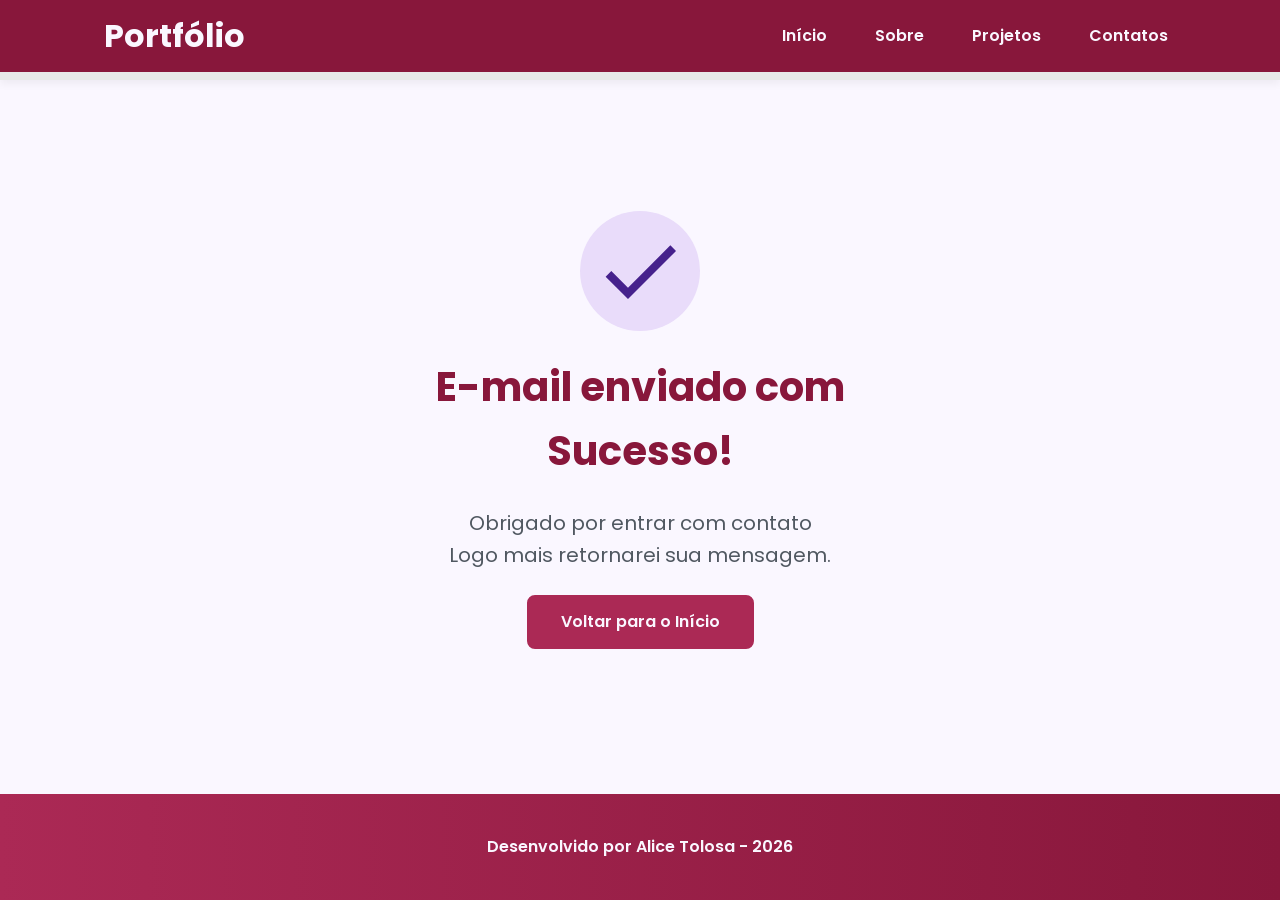
<file: success.html>
<!DOCTYPE html>
<html lang="pt-br">
<head>

    <meta charset="UTF-8">
    <meta name="viewport" content="width=device-width, initial-scale=1.0">
    <meta name="author" content="Generation Brasil">
    <meta name="description"
        content="Portfólio, 
                desenvolvedora Full Stack especializado em criar experiências 
                digitais incríveis. Conheça meus projetos e entre em contato.">
    <meta name="robots" content="index, follow">
    <link rel="icon" type="image/svg+xml" href="./assets/img/favicon.svg">

      <!-- Fontes do Google -->
    <link rel="preconnect" href="https://fonts.googleapis.com">
    <link rel="preconnect" href="https://fonts.gstatic.com" crossorigin>

    <!-- Fonte do Google - Poppins -->
    <link href="https://fonts.googleapis.com/css2?family=Poppins&display=swap" rel="stylesheet">

    <!-- Link para a Folha de Estilo da Página - CSS -->
    <link rel="stylesheet" href="./assets/css/style.css">
    <title>Portfólio</title>

</head>

<body>

    <!-- Cabeçalho da Página (header) -->
    <header>
        <div class="menu-content">
            <a href="index.html" id="titulo">Portfólio</a>

            <nav>
                <ul class="menu-list">
                    <li> <a href="index.html#hero">Início</a></li>
                    <li> <a href="index.html#about">Sobre</a></li>
                    <li> <a href="index.html#projects">Projetos</a></li>
                    <li> <a href="index.html#contact">Contatos</a></li>
                </ul>
            </nav>
        </div>   
    </header>


    <!-- Seção Principal da Página (main) -->
    <main>
     
        <section class="success-container">
            <article class="success-content">

                <figure class="success-icon">
                    <img src="./assets/img/success.svg"
                        alt="Ilustração de sucesso" 
                        class="float-animation">
                </figure>

                <h1>E-mail enviado com Sucesso!</h1>
                <h2>Obrigado por entrar com contato <br> Logo mais retornarei sua mensagem.</h2>

                <a class="botao" href="index.html">Voltar para o Início</a>

            </article>

        </section>
    </main>

    <!-- Rodapé da Página (footer) -->
    <footer>
        Desenvolvido por Alice Tolosa - 2026
    </footer>

</body>

</html>
</file>
<file: assets/css/style.css>
* {
    margin : 0;
    padding: 0;
    box-sizing: border-box;
    font-family: 'Poppins', sans-serif;
    font-weight: 400;
    text-decoration: none;
    outline: none;
}

:root {
    /*Palheta de Cores*/
    --purple-50: #f4eaff;
    --purple-100: #e9dcfa;
    --purple-200: #904a74;
    --purple-300: #b186e5;
    --purple-400: #9460db;
    --purple-500: #ab2955;
    --purple-600: #a32544;
    --purple-700: #5e0c21;
    --purple-800: #88173b;
    --purple-900: #2a0e4d;

    /* Cores Neutras */
    --gray-200: #e8e8e8 ;
    --gray-400: #505861;
    --black: #171717;
    --white: #FAF7FF;

    /* Cores de Estado*/
    --error: #e63946;

    /* Sombras */
    --shadow-sm: 0 0.25rem 0.5rem rgba(0, 0, 0, 0.05);
    --shadow-md: 0 0.25rem 0.75rem rgba(107, 54, 200, 0.25);
    --shadow-lg: 0 0.5rem 1.5rem rgba(107, 54, 200, 0.2);

    /* Espaçamentos */
    --spacing-xs: 0.5rem;
    --spacing-sm: 1rem;
    --spacing-md: 1.5rem;
    --spacing-lg: 2rem;
    --spacing-xl: 3rem;
    --spacing-2xl: 4rem;

    /* Tamanhos de Fonte*/
    --text-sm: 0.75rem;
    --text-base: 1rem;
    --text-lg: 1.25rem;
    --text-xl: 1.5rem;
    --text-2xl: 2rem;
    --text-3xl: 2.5rem;

    /* Border Radius */
    --radius-sm: 0.25rem;
    --radius-md: 0.5rem;
    --radius-lg: 1rem;
    --radius-xl: 2rem;
    --radius-full: 50%;

    /* Animação padrão */
    --transition-default: all 0.3s ease;
}

html {
    scroll-behavior: smooth;
}

body {
    display: flex;
    flex-direction: column;
    min-height: 100vh;
    background-color: var(--white);
    line-height: 1.6;
    color: var(--black);
}

main {
    flex: 1;
}

.section-container {
    max-width: 70rem;
    margin: 0 auto;
    padding: var(--spacing-xl) var(--spacing-md);
    scroll-margin-top: 6rem;
}

.buttons-container {
    display: flex;
    gap: var(--spacing-sm);
}

.botao,
.botao-outline {
    display: inline-block;
    padding: 0.75rem 2rem;
    border: 0.15rem solid transparent;
    border-radius: var(--radius-md);
    font-size: var(--text-base);
    font-weight: 600;
    text-align: center;
    cursor: pointer;
    transition: var(--transition-default);
}

/* Botão (primario) */
.botao {
    border-color: var(--purple-500);
    background-color: var(--purple-500);
    color: var(--white);
}

.botao:hover {
    border-color: var(--purple-800);
    background-color: var(--purple-800);
    box-shadow: var(--shadow-md);
    transform: translateY(-0.25rem);
}

/* Botão outline (secundario)*/
.botao-outline {
    border-color: var(--purple-500);
    background-color: transparent;
    color: var(--purple-500);
}

.botao-outline:hover {
    border-color: var(--purple-500);
    background-color: var(--purple-500);
    color: var(--white);
    transform: translate(-0.25rem);
}

/* Modificador para botões pequenos*/
.botao.botao-sm,
.botao-outline.botao-sm {
    min-width: 6rem;
    padding: 0.25rem var(--spacing-sm);
    border-width: 0.125rem;
    border-radius: 0.25rem;
    font-size: var(--text-sm);
}

header {
    position: sticky;
    top: 0;
    z-index: 1000;
    width: 100%;
    height: 5rem;
    border-bottom: var(--spacing-xs) solid var(--gray-200);
    background-color: var(--purple-800);
    box-shadow: var(--shadow-sm);
}

header a {
    font-weight: 600;
    color: var(--white);
    transition: color 0.3s ease;
}

header a:hover {
    color: var(--purple-100);
}

#titulo {
    font-size: var(--text-2xl);
    font-weight: 700;
}

.menu-content {
    display: flex;
    justify-content: space-between;
    align-items: center;
    max-width: 70rem;
    height: 100%;
    margin: 0 auto;
    padding: 0 var(--spacing-md);
}


.menu-list {
    display: flex;
    gap: var(--spacing-lg);
    list-style: none;
}

.menu-list a {
    padding: var(--spacing-xs);
}

.hero-container {
    display: flex;
    align-items: center;
    gap: var(--spacing-2xl);
    min-height: calc(100vh - 5rem);
}

.hero-content {
    display: flex;
    flex: 1;
    flex-direction: column;
    gap: var(--spacing-md);
}

.hero-content span {
    font-size: var(--text-xl);
    font-weight: 700;
}

.hero-content h1 {
    font-size: var(--text-2xl);
    font-weight: 700;
}

.hero-content p,
.about-content p,
.contact-info p {
    font-size: var(--text-lg);
    color: var(--gray-400);
}

.hero-image {
    display: flex;
    flex: 1;
    justify-content: center;
}

.hero-image img {
    width: 400px;
    max-width: 100%;
    border-radius: var(--radius-xl);
}

.tech-icons {
    display: flex;
    flex-wrap: wrap; /* quebra linha se não couber */
    gap: 1rem; /* espaço entre os ícones */
    align-items: center;
}
/* animação da foto*/
@keyframes float {
    0%,
    100% {
        transform: translate(0);
    }

    50% {
        transform: translateY(-1.25rem);
    }
}

.float-animation {
    animation: float 3s ease-in-out infinite;
}

/*======= SOBRE MIM ======*/
.about-container {
    display: flex;
    align-items: center;
    gap: var(--spacing-2xl);
    margin: var(--spacing-2xl) auto;
    border-radius: var(--radius-lg);
    background-color: var(--gray-200);
}

/* Sobre mim - Imagem  */
.about-image {
    flex: 0 0 17.5rem;
}

.about-image img {
    width: 100%;
    border: 0.35rem solid var(--purple-500);
    border-radius: var(--radius-full);
    box-shadow: var(--shadow-lg);
}

/*sobre mim: texto*/
.about-content h2,
.projects-container h2,
.contact-info h2 {
    margin-bottom: var(--spacing-md);
    font-size: var(--text-3xl);
    font-weight: 700;
    color: var(--purple-800);
}

.about-content p {
    margin-bottom: var(--spacing-sm);
    text-align: justify;
}

/*Painel Inferior (Botões e Dados do GitHub)*/
.about-buttons-data {
    display: flex;
    justify-content: space-between;
    align-items: center;
    gap: var(--spacing-lg);
    margin-top: var(--spacing-lg);
}

.about-buttons-data .botao {
    margin-right: auto;
}

/*Card - Dados do GitHub*/
.data-container {
    display: flex;
    gap: var(--spacing-lg);
    margin-top: 0;
}

.data-item {
    display: flex;
    flex-direction: column;
    align-items: center;
}

.data-number{
    font-size: var(--text-xl);
    font-weight: 700;
    text-align: center;
    color: var(--purple-500);
}

.data-label {
    font-size: var(--text-base);
    text-align: center;
    color: var(--gray-400);
}

/*-------------------*/

/*======Seção Projects=========*/
.projects-container {
    scroll-margin-top: 3rem;
    margin: var(--spacing-2xl) auto;
    text-align: center;
}

.projects-swiper {
    position: relative;
    width: 100%;
    padding:  var(--spacing-sm) var(--spacing-xl) var(--spacing-xl);
    overflow: hidden;
}

.project-card {
    display: flex;
    flex-direction: column;
    width: 100%;
    height: 100%;
    border: 0.15rem solid var(--gray-200);
    border-radius: var(--radius-lg);
    background-color: var(--white);
    box-shadow: var(--shadow-sm);
    overflow: hidden;
    transition: var(--transition-default);
}

.project-card:hover {
    box-shadow: var(--shadow-lg);
}

.project-image {
    display: flex;
    align-items: center;
    justify-content: center ;
    width: 100%;
    height: 10rem;
    background: linear-gradient(135deg, var(--purple-50) 0%, var(--purple-100) 100%);
}

.project-image img{
    width: 75%;
    height: 75%;
    max-width: 7rem;
    max-height: 7rem;
    object-fit: contain;
    transition: transform 0.3s ease;
}

.project-content {
    display: flex;
    flex: 1;
    flex-direction: column;
    padding: var(--spacing-md);
    text-align: left;
}

.project-content h3 {
    margin-bottom: 0.75rem;
    font-size: var(--text-lg);
    font-weight: 700;
}

.project-content p {
    flex: 1;
    margin-bottom: var(--spacing-sm);
    font-size: var(--text-base);
    color: var(--gray-400);
}

.project-tags {
    display: flex;
    flex-wrap: wrap;
    gap: var(--spacing-xs);
}

.tag {
    padding: 0.375rem 0.75rem;
    border-radius: var(--radius-sm);
    background-color: var(--purple-100);
    font-size: var(--text-sm);
    font-weight: 600;
    color: var(--purple-800);
}

.project-buttons {
    display: flex;
    justify-content: center;
    align-items: center;
    gap: 0.75rem;
    margin-top: var(--spacing-sm);
}

.swiper-wrapper {
    align-items: stretch;
}

.swiper-slide {
    display: flex;
    height: auto;
}

.swiper-button-next,
.swiper-button-prev {
    width: 3rem;
    height: 3rem;
}

/*Botoes de Swiper (navegação)*/
.swiper-button-next:after,
.swiper-button-prev:after {
    font-size: var(--text-lg);
    color: var(--purple-500);
}

.swiper-button-next:hover:after,
.swiper-button-prev:hover:after {
    color: var(--purple-800);
}

/*Indicadores de paginação*/
.swiper-pagination-bullet{
    width: 0.75rem;
    height: 0.75rem;
    background-color: var(--gray-200);
    opacity: 1;
}

.swiper-pagination-bullet-active {
    width: var(--spacing-lg);
    border-radius: var(--radius-sm);
    background-color: var(--purple-500);
}

.contact-container{
    display: grid;
    grid-template-columns: 1fr 1fr;
    gap: var(--spacing-2xl);
}

.contact-info h2 {
    margin-bottom: var(--spacing-md);
}

.contact-info p {
    margin-bottom: var(--spacing-lg);
}

/*Redes Sociais*/
.social-container {
    display: flex;
    justify-content: center;
    gap: var(--spacing-xl);
}

/*Redes Sociais - Ícones*/
.social-icon {
    width: 5rem;
    height: 5rem;
    padding: 0.75rem;
    border-radius: var(--radius-md);
    transition: var(--transition-default);
}

.social-icon img {
    width: 100%;
    filter: brightness(0) saturate(100%);
    transition: filter 0.3s ease;
}

.social-icon:hover img {
    filter: 
    brightness(0)
    saturate(100%)
    invert(42%)
    sepia(93%)
    saturate(1352%)
    hue-rotate(243deg)
    brightness(79%)
    contrast(91%);
}

/*Formulario*/
form {
    display: flex;
    flex-direction: column;
    gap: 0.75rem;
}

/*Seção Label*/
form label {
    font-size: var(--text-base);
    font-weight: 600;
}

/*Input e Text Area*/
form input, 
form textarea {
    width: 100%;
    padding: 0.5rem var(--spacing-sm);
    border: 0.25rem solid var(--gray-200);
    border-radius: var(--radius-md);
    font-family: inherit;
    font-size: var(--text-base);
    transition: border-color 0.3s ease;
}

form input:focus,
form textarea:focus {
    border-color: var(--purple-500);
    outline: none;
}

form textarea {
    min-height: 5rem;
    resize: none;
}

form span {
    margin-top: -0.75rem;
    font-size: var(--text-sm);
    color: var(--error);
}

footer {
    padding: 2.5rem;
    background: linear-gradient(to right, var(--purple-500), var(--purple-800));
    font-weight: 600;
    text-align: center;
    color: var(--white);
}

/*=====Estilizar a Seção Success=======*/
.success-container {
    display: flex;
    flex-direction: column;
    justify-content: center;
    align-items: center;
    width: 100%;
    min-height: calc(100vh - 12.5rem);
    padding: var(--spacing-xl) var(--spacing-md);
}

.success-content {
    display: flex;
    flex-direction: column;
    align-items: center;
    gap: var(--spacing-md);
    max-width: 37.5rem;
    text-align: center;
}

.success-content h1 {
    font-size: var(--text-3xl);
    font-weight: 700;
    color: var(--purple-800);
}

.success-content h2 {
    font-size: var(--text-lg);
    color: var(--gray-400);
}

.success-icon {
    display: flex;
    align-items: center;
    justify-content: center;
    width: 7.5rem;
    height: 7.5rem;
    border-radius: var(--radius-full);
    background-color: var(--purple-100);
}

.success-icon img {
    width: 6rem;
    height: 6rem;
    filter: brightness(0) 
            saturate(100%) 
            invert(11%) 
            sepia(69%) 
            saturate(3759%) 
            hue-rotate(256deg) 
            brightness(101%) 
            contrast(96%);
}

@media screen and (max-width:1024px) {
    .selection-container {
        padding: var(--spacing-lg var(--spacing-md));
 
    }

    .selection-container h1 {
        font-size: var(--text-3xl);
    }

    .selection-container h2 {
        font-size: var(--text-2xl);
    }

    .section-container p {
        font-size: var(--text-base);
    }

    .section-container span {
        font-size: var(--text-lg);
    }

    .selection-content h1 {
        font-size: var(--text-3xl);
    }

     .selection-content h2 {
        font-size: var(--text-3xl);
    }

    @media (max-width: 768px) {
        .menu-list {
            display: none;
        }
    }

    .hero-content,
    .hero-image {
        width: 90%;
    }

    .hero-image img {
        object-fit: cover;
    }

    .buttons-container {
        justify-content: center;
        width: 100%;
    }

    .hero-container .botao,
    .hero-container .botao-outline {
        padding: 0.75rem 1.5rem;
        font-size: 0.95rem;
        white-space: nowrap;
    }

    .about-container {
        flex-direction: column;
        gap: var(--spacing-md);
        margin: var(--spacing-lg);
        padding: var(--spacing-lg);
    }

    .about-image img {
        max-width: 16rem;
        width: 100%;
    }

    .about-content {
        width: 100%;
    }

    .about-buttons-data {
        flex-direction: column;
        gap: var(--spacing-md);
        align-items: stretch;
    }

    .about-buttons-data .botao {
        margin-left: 0;
    }

    .data-container {
        justify-content: center;
        width: 100%;
    }

    .projects-container {
        margin: 0;
        padding: var(--spacing-sm) var(--spacing-lg) 2.5rem;
    }

    .project-card {
        width: 100%;
        height: 30rem;
        min-height: 30rem;
        max-width: 30rem;
        max-width: 100%;
    }

    .project-content p {
        flex: 1;
        overflow: hidden;
    }

    .project-tags {
        min-height: 2.5rem;
        align-items: flex-start;
    }

    .swiper-wrapper {
        align-items: stretch;
    }

    .swiper-slide {
        display: flex;
        justify-content: center;
        align-items: stretch;
        height: auto;
    }

    .swiper-button-next,
    .swiper-button-prev {
        display: none;
    }

    .contact-container {
        grid-template-columns: 1fr;
        gap: var(--spacing-lg);
        width: 90%;
        margin: 0 auto;
    }

    .success-container{
        padding: var(--spacing-xl) var(--spacing-md);
        min-height: calc(100vh - 10rem);
    }

    .success-content {
        gap: var(--spacing-lg);
        max-width: 35rem;
    }

    .success-icon {
        width: 6rem;
        height: 6rem;
    }

    .success-icon img {
        width: 5rem;
        height: 5rem;
    }
}

@media  screen and (max-width: 480px) {
    
    .section-container {
        padding: var(--spacing-md) var(--spacing-sm);
    }

    .section-container h2 {
        font-size: var(--text-xl);
    }

    .section-container span {
        font-size: var(--text-lg);
    }

    .success-content h1 {
        font-size: var(--text-xl);
    }

    .success-content h2 {
        font-size: var(--text-base);
    }

    #titulo {
        font-size: var(--text-xl);
    }

    .menu-list {
        display: none;
    }

    .hero-container {
        gap: var(--spacing-sm);
    }

    .hero-content {
        gap: var(--spacing-xs);
        width: 100%;
    }

    .buttons-container {
        flex-direction: column;
        gap: 0.75rem;
        width: 100%;
    }

    .buttons-container .botao,
    .buttons-container .botao-outline {
        width: 100%;
    }

    .hero-container  .botao,
    .hero-container .botao-outline {
        padding: 0.75rem 1rem;
        font-size: 0.95rem;
        white-space: nowrap;
    }

    .hero-image {
        width: 100%;
    }

    .hero-image img {
        max-width: 20rem;
    }

    .about-image {
        max-width: 14rem;
    }

    .about-buttons-data .botao,
    .about-buttons-data .botao-outline {
        width: 100%;
        padding: 0.75rem var(--spacing-lg);
        font-size: var(--text-base);
        text-align: center;
    }

    .data-number {
        font-size: var(--text-lg);
    }

    .data-label {
        font-size: var(--text-sm);
    }

    .projects-container {
        margin: var(--spacing-lg);
    }

    .projects-swiper {
        position: relative;
        margin: 0;
        padding: var(--spacing-sm) 0 2rem 0;
        overflow: visible;

    }

    .project-card {
        width: 100%;
        height: 20rem;
        max-width: 20rem;
    }

    .project-image {
        height: 10rem;
    }

    .project-content {
        padding: var(--spacing-md);
    }

    .project-content h3{
        font-size: 1.25rem;
    }

    .project-content p {
        font-size: 0.95rem;
    }

    .contact-container {
        width: 100%;
    }

    .contact-info p {
        margin-bottom: var(--spacing-md);
    }

    .social-container {
        flex-wrap: wrap;
        gap:  var(--spacing-lg);
        margin-bottom: var(--spacing-xs);
    }

    .social-icon {
        width: 4rem;
        height: 4rem;
    }

    form {
        gap: var(--spacing-sm);
    }

    form label {
        font-size: 0.95rem;
    }

    form input,
    form textarea {
        padding: 0.75rem;
        font-size: var(--text-base);
    }

    form button {
        padding: 0.75rem var(--spacing-md);
        font-size: var(--text-base);
    }

    footer {
        padding: var(--spacing-md) var(--spacing-sm);
        font-size: var(--text-sm);
    }

    .success-content {
        gap: var(--spacing-md);
        max-width: 100%;
        padding: 0 var(--spacing-sm);
    }

    .success-icon {
        width: 4rem;
        height: 4rem;
    }

    .success-content .botao {
        width: 100%;
        max-width: 20rem;
        padding: 0.75rem var(--spacing-lg);
    }
}
</file>
